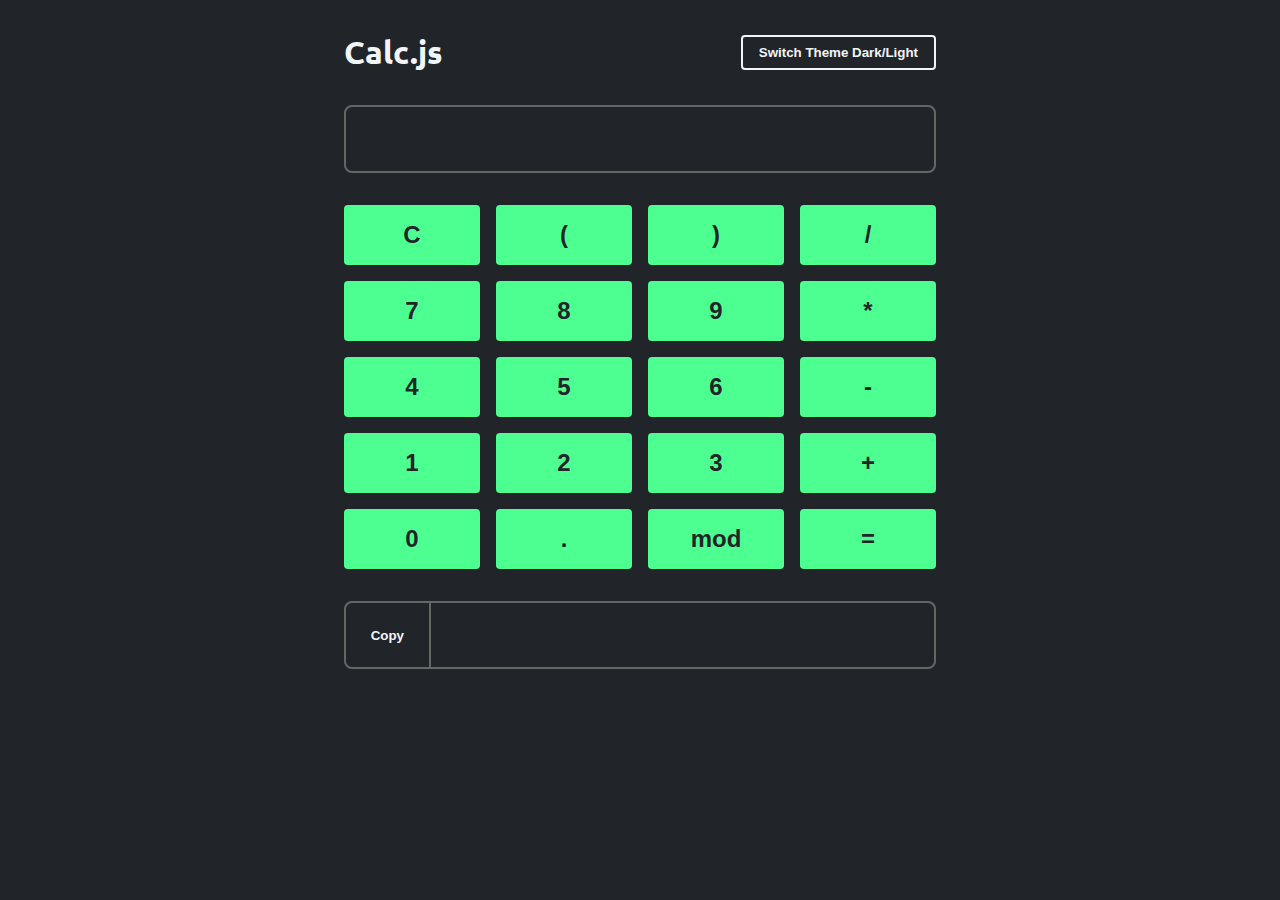
<file: Calc-JS/index.html>
<!DOCTYPE html>
<html lang="en">
<head>
  <meta charset="UTF-8">
  <meta http-equiv="X-UA-Compatible" content="IE=edge">
  <meta name="viewport" content="width=device-width, initial-scale=1.0">
  <link rel="preconnect" href="https://fonts.googleapis.com">
  <link rel="preconnect" href="https://fonts.gstatic.com" crossorigin>
  <link href="https://fonts.googleapis.com/css2?family=Ubuntu:wght@400;700&display=swap" rel="stylesheet">
  <title>Projeto Prático Guiado 1</title>
  <link rel="stylesheet" href="style.css">
  <script src="./index.js" defer></script>
</head>
<body>
  <main data-theme="dark">
    <header class="flex align-center justify-between">
      <h1>Calc.js</h1>
      <button id="themeSwitcher">Switch Theme Dark/Light</button>
    </header>
    <input type="text" id="input">
    <div id="keys">
      <button id="clear">C</button>
      <button class="charKey" data-value=" ( ">(</button>
      <button class="charKey" data-value=" ) ">)</button>
      <button class="charKey" data-value=" / ">/</button>
      <button class="charKey" data-value="7">7</button>
      <button class="charKey" data-value="8">8</button>
      <button class="charKey" data-value="9">9</button>
      <button class="charKey" data-value=" * ">*</button>
      <button class="charKey" data-value="4">4</button>
      <button class="charKey" data-value="5">5</button>
      <button class="charKey" data-value="6">6</button>
      <button class="charKey" data-value=" - ">-</button>
      <button class="charKey" data-value="1">1</button>
      <button class="charKey" data-value="2">2</button>
      <button class="charKey" data-value="3">3</button>
      <button class="charKey" data-value=" + ">+</button>
      <button class="charKey" data-value="0">0</button>
      <button class="charKey" data-value=".">.</button>
      <button class="charKey" data-value=" % ">mod</button>
      <button id="equal">=</button>
    </div>
    <section class="flex align-center justify-between">
      <button id="copyToClipboard">Copy</button>
      <input type="text" id="result" disabled>
    </section>
  </main>
</body>
</html>
</file>
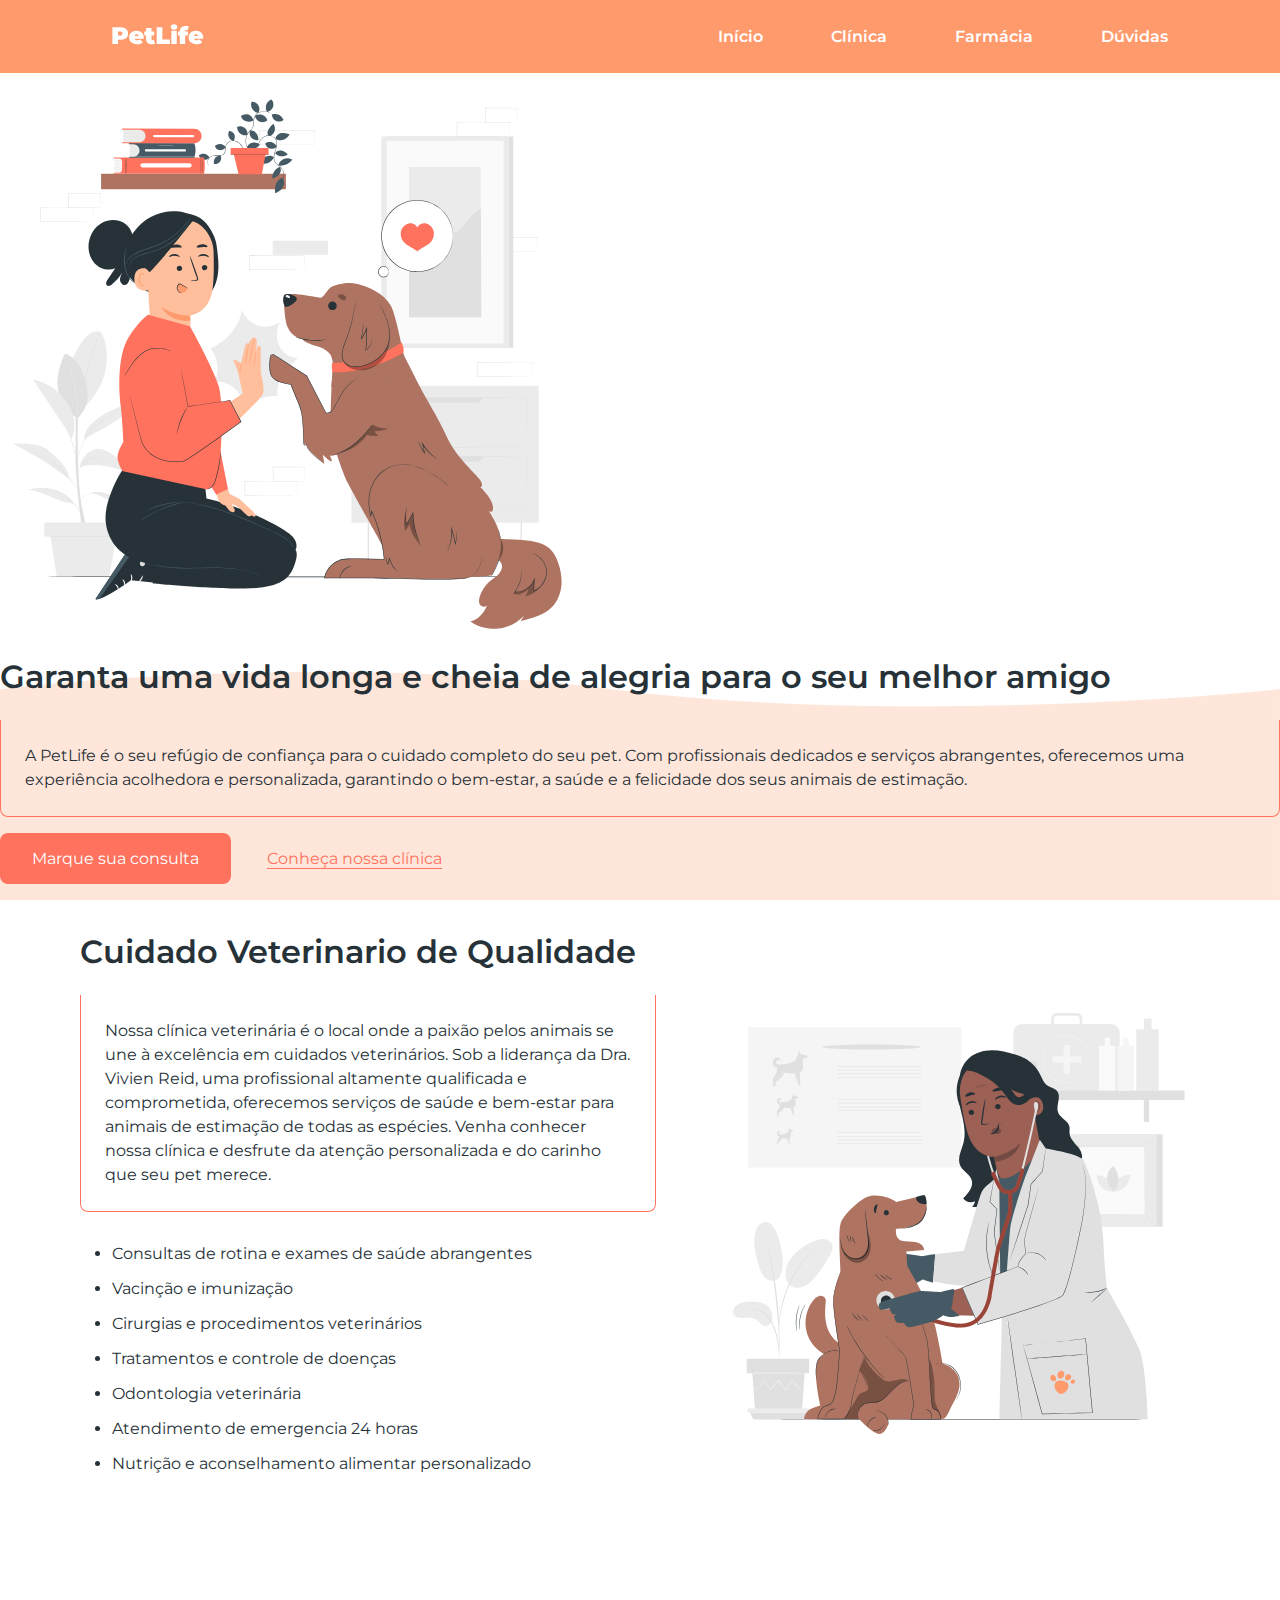
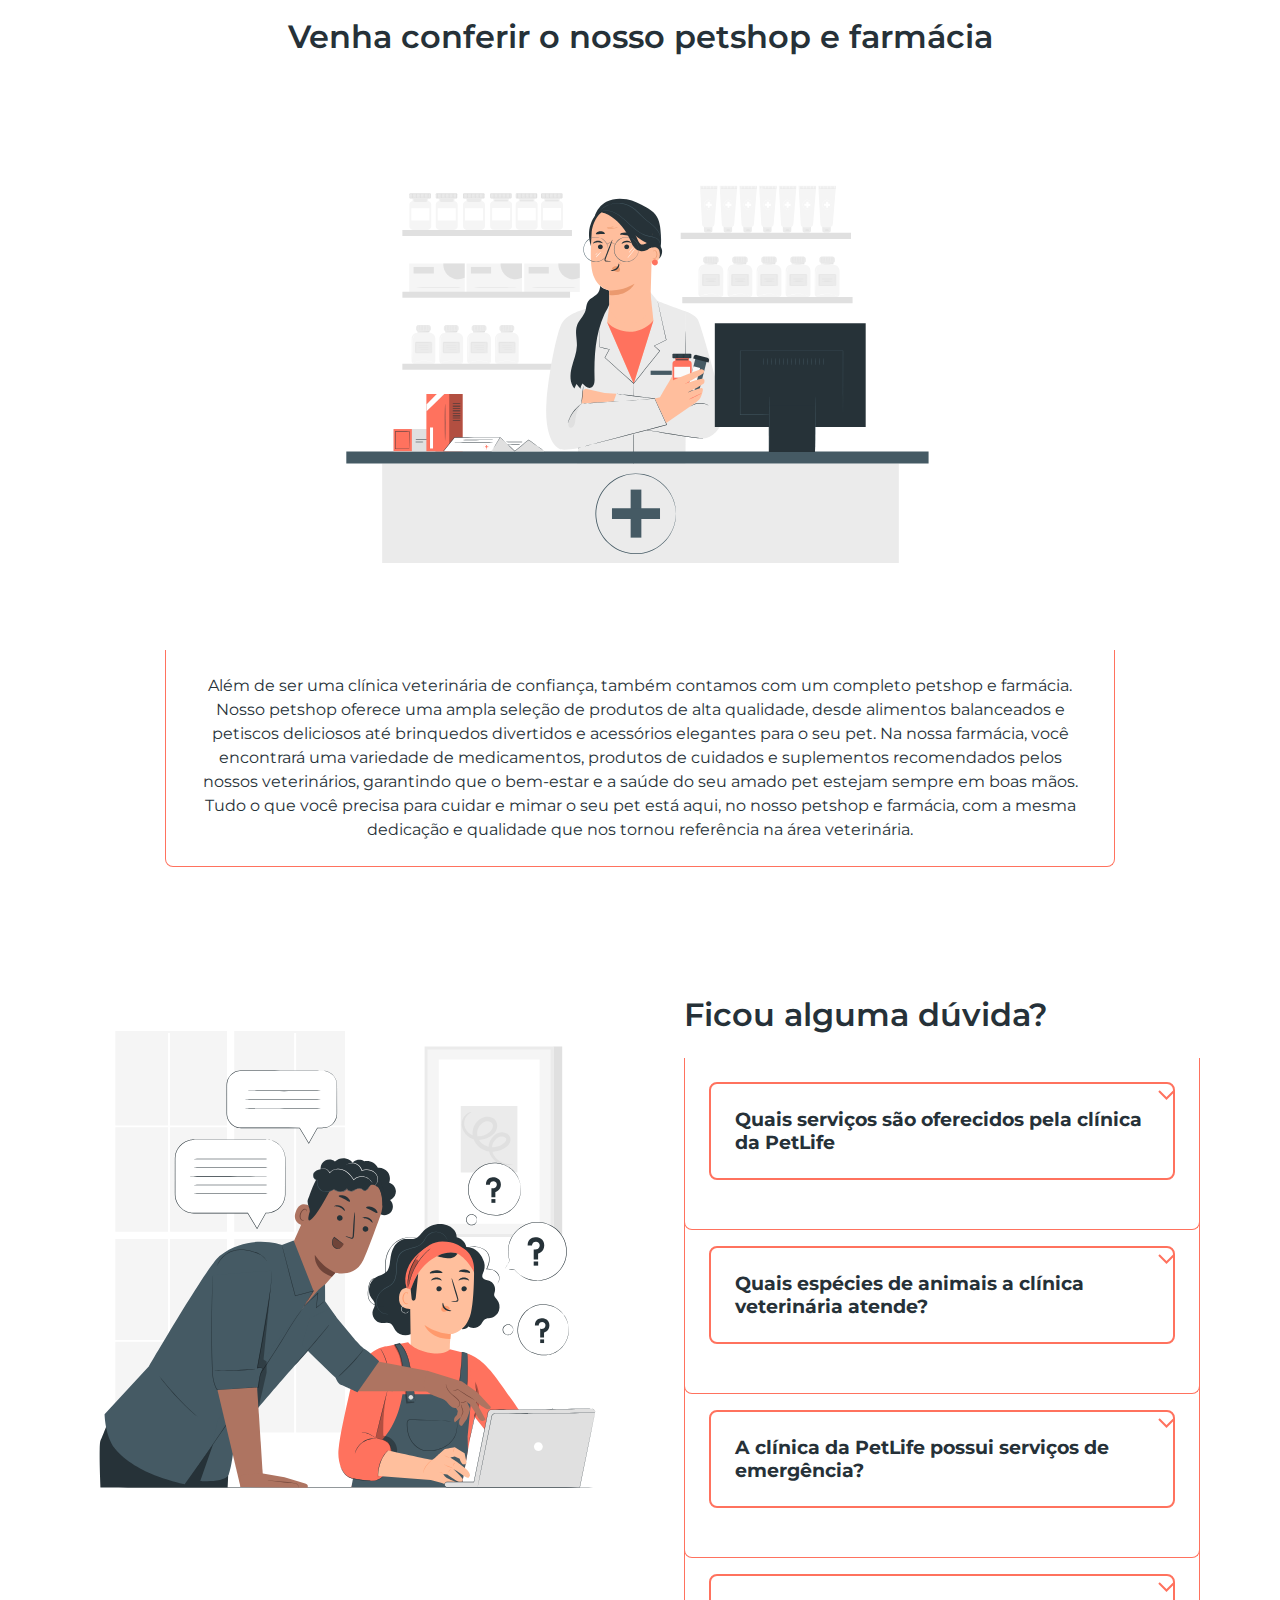
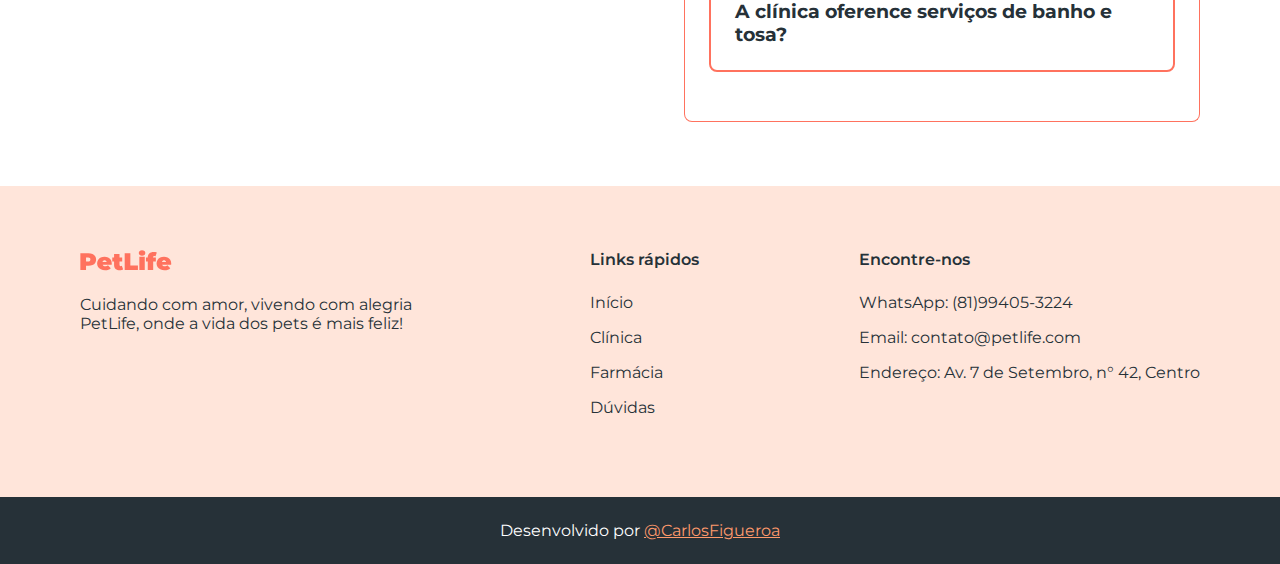
<file: Fundamentos da web/index.html>
<!DOCTYPE html>
<html lang="pt-br">
<head>
    <meta charset="UTF-8">
    <meta name="description" content="Garanta uma vida longa e cheia de alegria para o seu melhor amigo ">
    
    <!--Cascading Style Sheets-->
    <link rel="stylesheet" href="index.css">
    <link rel="preconnect" href="https://fonts.googleapis.com">
    <link rel="preconnect" href="https://fonts.gstatic.com" crossorigin>
    <link href="https://fonts.googleapis.com/css2?family=Montserrat:wght@400;600&display=swap" rel="stylesheet">
    <title>PetLife</title>
</head>
<body>
    <header>
        <a href="index.html">
            <img src="img/logo-white.svg" alt="PetLife">
        </a>
        <nav>
            <a href="#inicio">Início</a>
            <a href="#clinica">Clínica</a>
            <a href="#farmacia">Farmácia</a>
            <a href="#duvidas">Dúvidas</a>
        </nav>
    </header>

    <!-- Conteudo da página-->
    <main>
        <!-- Seção inicial -->
        <section id="Início">
            <img src="img/start-img.svg" alt="" width="580" height="580">

            <div>
                <h1>Garanta uma vida longa e cheia de alegria para o seu melhor amigo</h1>
                <p class="paragrafo">
                    A PetLife é o seu refúgio de confiança para o cuidado completo do seu pet. 
                    Com profissionais dedicados e
                    serviços abrangentes, oferecemos uma experiência acolhedora e personalizada,
                    garantindo o bem-estar, a saúde e a felicidade dos seus animais de estimação. 
                </p>
                <a class="botao" href="https//wa.me/81994053224" target="_blank">Marque sua consulta</a>
                <a class="botao-transparente" href="#clinica">Conheça nossa clínica</a>
            </div>

            <img class="absolute" src="img/shape.svg" alt="">
        </section>
    </main>

    <!-- Seção clínica -->
    <section id="clinica">
        <div>
            <h2>Cuidado Veterinario de Qualidade</h2>
            <p class="paragrafo">
                Nossa clínica veterinária é o local onde a paixão pelos animais se une à excelência em cuidados veterinários.
          Sob a liderança da Dra. Vivien Reid, uma profissional altamente qualificada e comprometida, oferecemos
          serviços
          de saúde e bem-estar para animais de estimação de todas as espécies. Venha conhecer nossa clínica e desfrute
          da
          atenção personalizada e do carinho que seu pet merece.
            </p>
            <ul>
                <li>Consultas de rotina e exames de saúde abrangentes</li>
                <li>Vacinção e imunização</li>
                <li>Cirurgias e procedimentos veterinários</li>
                <li>Tratamentos e controle de doenças</li>
                <li>Odontologia veterinária</li>
                <li>Atendimento de emergencia 24 horas</li>
                <li>Nutrição e aconselhamento alimentar personalizado</li>
            </ul>
        </div>
        <img src="img/clinic-img.svg" alt="" width="480" height="480" loading="lazy">
    </section>

    <!-- Seção farmácia/petshop-->
    <section id="farmacia">
        <h2>Venha conferir o nosso petshop e farmácia</h2>
        <img src="img/shop-img.svg" alt="" width="645" height="430" loading="lazy">
        <p class="paragrafo">
            Além de ser uma clínica veterinária de confiança, também contamos com um completo petshop e farmácia. Nosso
        petshop oferece uma ampla seleção de produtos de alta qualidade, desde alimentos balanceados e petiscos
        deliciosos até brinquedos divertidos e acessórios elegantes para o seu pet. Na nossa farmácia, você encontrará
        uma variedade de medicamentos, produtos de cuidados e suplementos recomendados pelos nossos veterinários,
        garantindo que o bem-estar e a saúde do seu amado pet estejam sempre em boas mãos. Tudo o que você precisa para
        cuidar e mimar o seu pet está aqui, no nosso petshop e farmácia, com a mesma dedicação e qualidade que nos
        tornou referência na área veterinária.
        </p>
    </section>
    <!--Seção de perguntas frequentes-->
    <section id="duvidas">
        <img src="img/faq-img.svg" alt="" width="540" height="540" loading="lazy">
        <div>
            <h2>Ficou alguma dúvida?</h2>
            <div class="duvida">
                <h3>Quais serviços são oferecidos pela clínica da PetLife</h3>
                <img src="img/arrow-down.svg" alt="">
                <p class="paragrafo">
                    A clínica da PetLife oferece uma ampla gama de serviços, incluindo consultas de rotina, vacinação,
            cirurgias,
            tratamento de doenças, cuidados odontológicos, atendimento de emergência 24 horas, programas de prevenção de
            pulgas, carrapatos e vermes, entre outros. Nosso objetivo é fornecer cuidados abrangentes e personalizados
            para garantir a saúde e o bem-estar do seu pet.
                </p>
            </div>
            <div class="duvida">
                <h3>Quais espécies de animais a clínica veterinária atende?</h3>
                <img src="img/arrow-down.svg" alt="">
                <p class="paragrafo">
                    A clínica veterinária da PetLife atende animais de estimação de todas as espécies, incluindo cães, gatos,
                    pássaros, roedores e répteis. Nossos profissionais possuem conhecimento e experiência para cuidar de
                    diferentes tipos de animais, oferecendo um atendimento especializado e dedicado a cada um deles.  
                </p>
            </div>
            <div class="duvida">
                <h3>A clínica da PetLife possui serviços de emergência?</h3>
                <img src="img/arrow-down.svg" alt="">
                <p class="paragrafo">
                    Sim, a clínica veterinária da PetLife oferece serviços de emergência 24 horas. Se o seu animal de estimação
                    precisar de atendimento veterinário imediato fora do horário de expediente, nossa equipe está pronta para
                    ajudar, fornecendo cuidados urgentes e tratamento adequado para garantir o bem-estar do seu pet.
                </p>
            </div>
            <div class="duvida">
                <h3>A clínica oference serviços de banho e tosa?</h3>
            <img src="img/arrow-down.svg" alt="">
            <p class="paragrafo">
                Sim, a clínica veterinária da PetLife oferece serviços profissionais de banho e tosa. Nossa equipe de
                profissionais experientes garante que seu pet receba cuidados adequados, usando produtos de alta qualidade e
                técnicas seguras. O banho e tosa ajudam a manter a higiene, a saúde da pele e pelagem do seu pet, além de
                proporcionar uma experiência relaxante e agradável para eles.
            </p>
            </div>
        </div>
    </section>
    <!--Rodapé-->

    <footer>
        <div>
            <img src="img/logo.svg" alt="PetLife">
            <p>Cuidando com amor, vivendo com alegria PetLife, onde a vida dos pets é mais feliz!</p>
        </div>
        <div>
            
            <strong class="titulo">Links rápidos</strong>
            <nav>
                <a href="#inicio">Início</a>
                <a href="#clinica">Clínica</a>
                <a href="#farmacia">Farmácia</a>
                <a href="#duvidas">Dúvidas</a>
            </nav>
            
        </div>
        <div>
            <strong class="titulo">Encontre-nos</strong>
            <p>WhatsApp: <a href="https//wa.me/81994053224" target="_blank">(81)99405-3224</a></p>
            <p>Email: <a href="mailto:contato@petlife.com">contato@petlife.com</a></p>
            <p>Endereço: Av. 7 de Setembro, n° 42, Centro</p>
        </div>
    </footer>
    <div id="copyrigth">
        Desenvolvido por <a href="https://github.com/JCarlos182" target="_blank">@CarlosFigueroa</a>
    </div>
    <script src="index.js"></script>
</body>
</html>
</file>
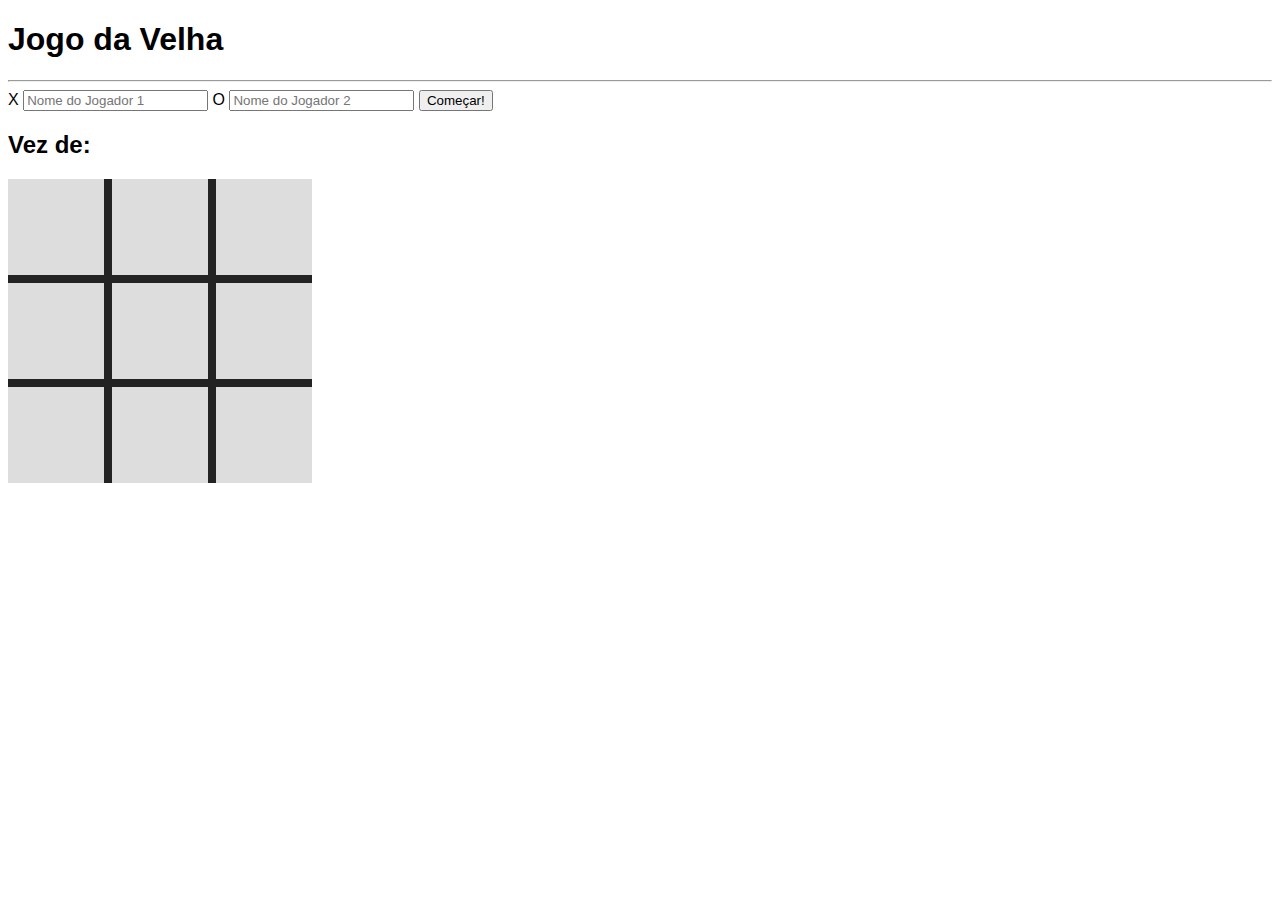
<file: tic-tac-toe/index.html>
<!DOCTYPE html>
<html lang="en">
<head>
  <meta charset="UTF-8">
  <meta http-equiv="X-UA-Compatible" content="IE=edge">
  <meta name="viewport" content="width=device-width, initial-scale=1.0">
  <title>Jogo da Velha</title>
  <link rel="stylesheet" href="style.css">
  <script src="./index.js" defer></script>
</head>
<body>
  <h1>Jogo da Velha</h1>
  <hr>
  <label for="player1">X</label>
  <input type="text" id="player1" placeholder="Nome do Jogador 1">
  <label for="player2">O</label>
  <input type="text" id="player2" placeholder="Nome do Jogador 2">
  <button id="start">Começar!</button>
  <h2>Vez de: <span id="turnPlayer"></span></h2>
  <section id="gameBoard">
    <span class="cursor-pointer" data-region="0.0"></span>
    <span class="cursor-pointer" data-region="0.1"></span>
    <span class="cursor-pointer" data-region="0.2"></span>
    <span class="cursor-pointer" data-region="1.0"></span>
    <span class="cursor-pointer" data-region="1.1"></span>
    <span class="cursor-pointer" data-region="1.2"></span>
    <span class="cursor-pointer" data-region="2.0"></span>
    <span class="cursor-pointer" data-region="2.1"></span>
    <span class="cursor-pointer" data-region="2.2"></span>
  </section>
</body>
</html>
</file>
<file: Calc-JS/style.css>
* {
    box-sizing: border-box;
    margin: 0;
    padding: 0;
  }
  
  :root {
    --bg-color: #212529;
    --border-color: #666;
    --font-color: #f1f5f9;
    --primary-color: #4dff91;
    --error-color: #ff0043;
  }
  
  body {
    background-color: var(--bg-color);
    color: var(--font-color);
    font-family: "Ubuntu", sans-serif;
  }
  
  main {
    display: block;
    margin: 0 auto;
    max-width: 40rem;
    padding: 0 1.5rem 2.5rem;
    position: relative;
  }
  
  header {
    padding: 2rem 0;
  }
  
  #themeSwitcher {
    background-color: var(--bg-color);
    border: .125rem solid var(--font-color);
    color: var(--font-color);
  }
  
  #themeSwitcher:hover {
    background-color: var(--font-color);
    color: var(--bg-color);
  }
  
  button {
    background-color: var(--primary-color);
    border: none;
    border-radius: .25rem;
    font-weight: 700;
    padding: .5rem 1rem;
    transition: .15s;
  }
  
  input {
    background-color: var(--bg-color);
    border: 2px solid var(--border-color);
    border-radius: .5rem;
    color: var(--font-color);
    display: block;
    font-size: 1.75rem;
    margin: 0 auto;
    padding: 1rem;
    text-align: end;
    width: 100%;
  }
  
  #keys {
    display: grid;
    grid-template-columns: 1fr 1fr 1fr 1fr;
    gap: 1rem;
    margin: 2rem 0;
  }
  
  #keys button {
    color: var(--bg-color);
    cursor: pointer;
    font-size: 1.5rem;
    padding: 1rem;
  }
  
  #keys button:hover {
    filter: brightness(0.8);
  }
  
  #result {
    border-width: 2px 2px 2px 0;
    border-radius: 0 .5rem .5rem 0;
  }
  
  #copyToClipboard {
    background-color: transparent;
    border: solid var(--border-color);
    border-width: 2px;
    border-radius: .5rem 0 0 .5rem;
    color: var(--font-color);
    cursor: pointer;
    display: block;
    height: 4.25rem;
    width: 6rem;
  }
  
  .flex {
    display: flex;
  }
  
  .align-center {
    align-items: center;
  }
  
  .justify-between {
    justify-content: space-between;
  }
  
  .error {
    background-color: var(--error-color);
  }
  
  .success {
    border-color: var(--primary-color) !important;
    color: var(--primary-color) !important;
  }
</file>
<file: Fundamentos da web/index.css>
* {
    box-sizing: border-box;
    font-family: 'Montserrat', sans-serif;
    margin: 0;
    padding: 0;
}

body {
    color: #263138;
}

/* Cabeçalho */
header {
    background-color: #FF9A6C;
    display: flex;
    justify-content: space-between;
    align-items: center;
    padding-top: 24px;
    padding-bottom: 24px;
    padding-left: 80px;
    padding-right: 80px;
}

header a {
    color: #FFFFFF;
    font-weight: 600;
    padding: 0 32px;
    text-decoration: none;
}

fundo-verde {
    color: green;
}

#inicio {
    display: flex;
    align-items: center;
    gap: 32px;
    padding: 24px 80px 128px 80px;
    position: relative;
}

h1,
h2 {
    font-weight: 600;
    font-size: 32px;
    margin-bottom: 32px;
}

.paragrafo{
    line-height: 150%;
    margin-bottom: 32px;
}

.botao {
    background-color: #FF725E;
    border-radius: 8px;
    color: #FFFFFF;
    /* Vertical, horizontal */
    padding: 16px 32px;
    text-decoration: none;
}

.botao-transparente {
    background-color: transparent;
    color: #FF725E;
    padding: 16px 32px;
    text-underline-offset: 4px;
}

.absolute {
    position: absolute;
    bottom: 0;
    left: 0;
    width: 100%;
    z-index: -10;
}

#clinica {
    display: flex;
    align-items: center;
    gap: 64px;
    padding: 64px 80px;
}

#clinica li {
    margin-bottom: 16px;
    margin-left: 32px;
}

#farmacia {
    padding: 64px 80px;
    text-align: center;
}

#farmacia img {
    margin: 64px auto;
}

#farmacia .paragrafo {
    max-width: 950px;
    margin: 0 auto;
}

#duvidas {
    display: flex;
    align-items: start;
    gap: 64px;
    padding: 64px 80px;
}

.duvida {
    position: relative;
}
.duvida h3 {
    border: 2px solid #FF725E;
    border-radius: 8px;
    cursor: pointer;
    display: block;
    padding: 24px;
}

.duvida img {
    position: absolute;
    top: 32px;
    right: 24px;
}

.duvida ,.paragrafo {
    border-right: 1px solid #FF725E;
    border-bottom: 1px solid #FF725E;
    border-left: 1px solid #FF725E;
    border-radius: 0 0 8px 8px;
    margin-top: -8px;
    padding: 24px;
}

/* Rodapé */
footer {
    background-color: rgba(255, 152, 108, 0.25);
    display: flex;
    justify-content: space-between;
    gap: 80px;
    padding: 64px 80px;
}

footer img,
footer .titulo {
    display: block;
    font-weight: 600;
    margin-bottom: 24px;
}

footer nav a {
    color: #263138;
    display: block;
    margin-bottom: 16px;
    text-decoration: none;
}

footer p {
    margin-bottom: 16px;
    max-width: 350px;
}

footer p a {
    color: #263138;
    text-decoration: none;
}

#copyrigth {
    background-color: #263138;
    color: #FFFFFF;
    padding: 24px;
    text-align: center;
}

#copyrigth a {
    color: #FF9A6C;
}

.duvida p {
    border-right: 1px solid #FF725E;
    border-bottom: 1px solid #FF725E;
    border-left: 1px solid #FF725E;
    border-radius: 0 0 8px 8px;
    margin-top: -8px;
    padding: 0 24px;
    height: 0;
    overflow: hidden;
    opacity: 0;
    transition: .2s;
  }
  
  .duvida.ativa p {
    height: fit-content;
    opacity: 1;
    padding: 24px;
  }
</file>
<file: tic-tac-toe/style.css>
body {
    font-family: sans-serif;
}

#gameBoard {
    background-color: #232323;
    display: grid;
    grid-template-columns: 6rem 6rem 6rem;
    grid-template-rows: 6rem 6rem 6rem;
    gap: .5rem;
    margin-bottom: 1.5rem;
    max-width: 19rem;
}

#gameBoard span {
    background-color: #ddd;
    display: grid;
    place-content: center;
    font-size: 5rem;
}

#gameBoard span.win {
    background-color: #25a340;
}

.cursor-pointer {
    cursor: pointer;
}
</file>
